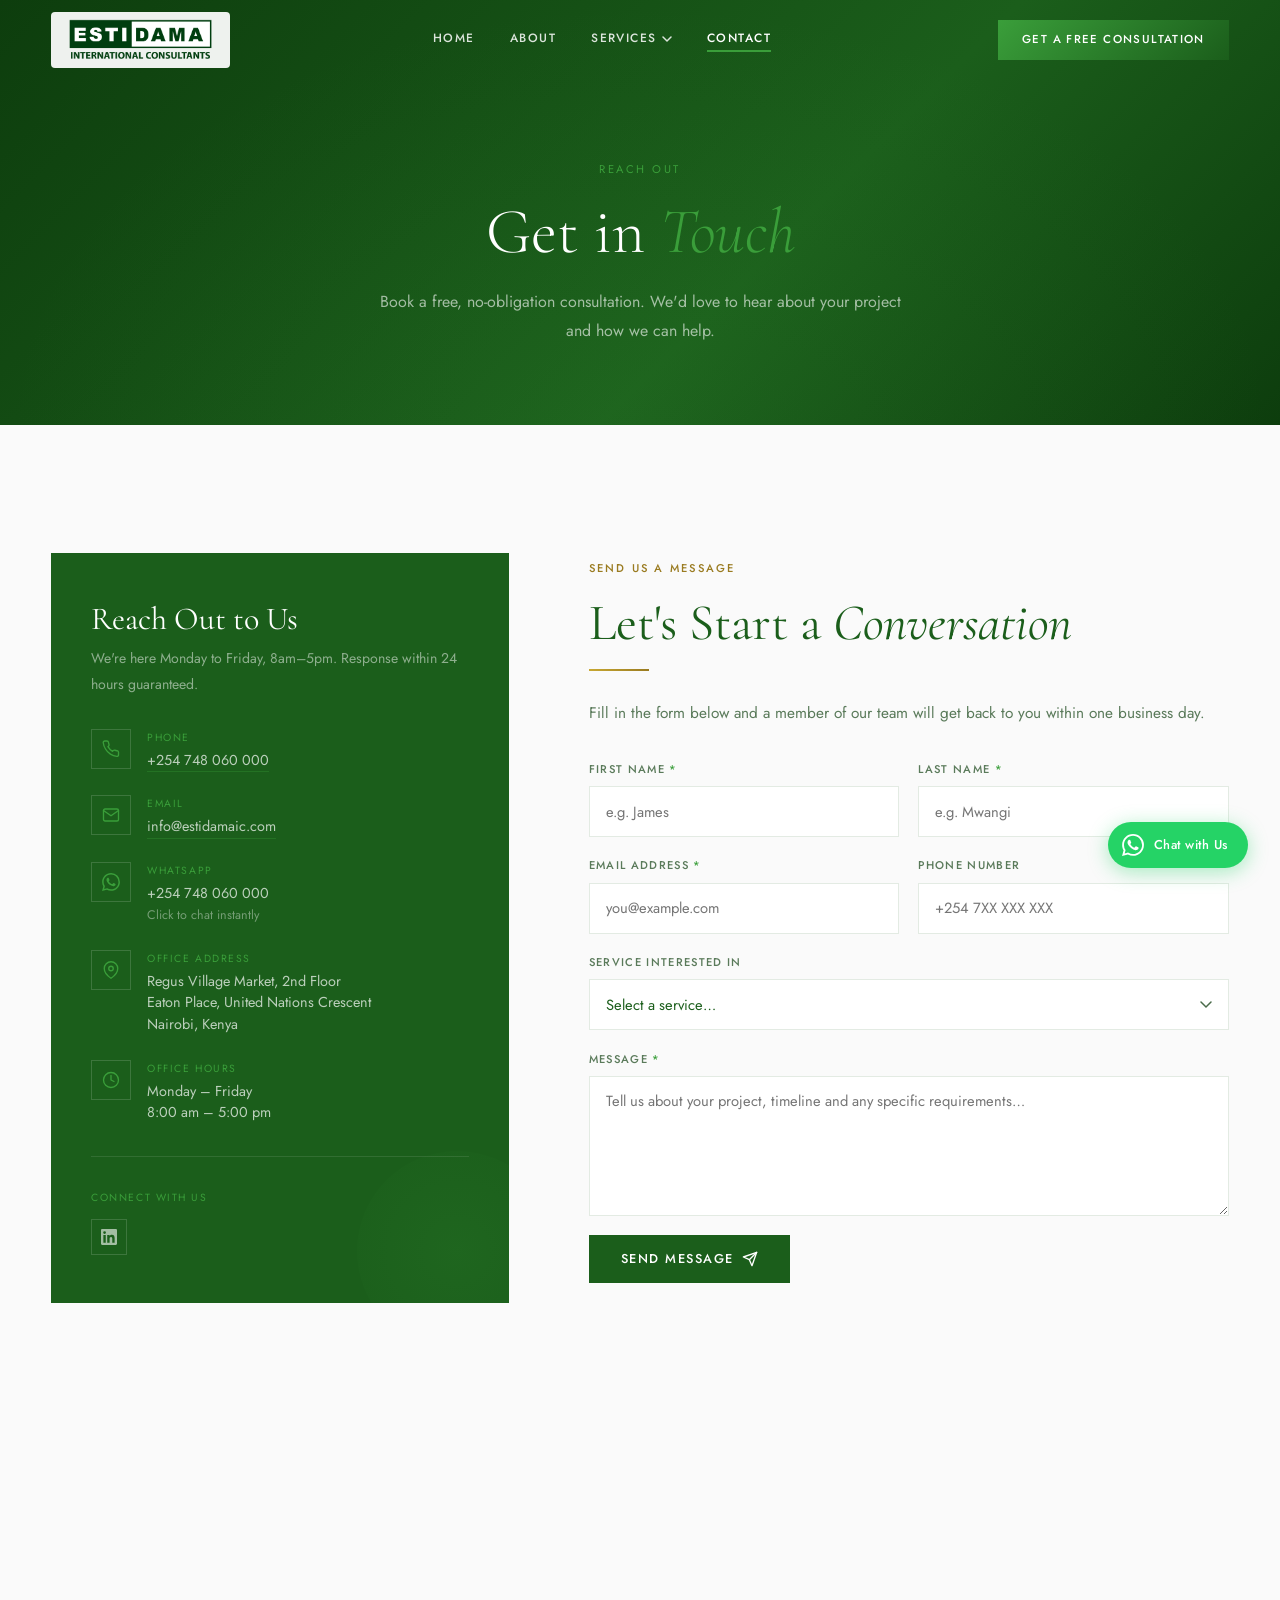
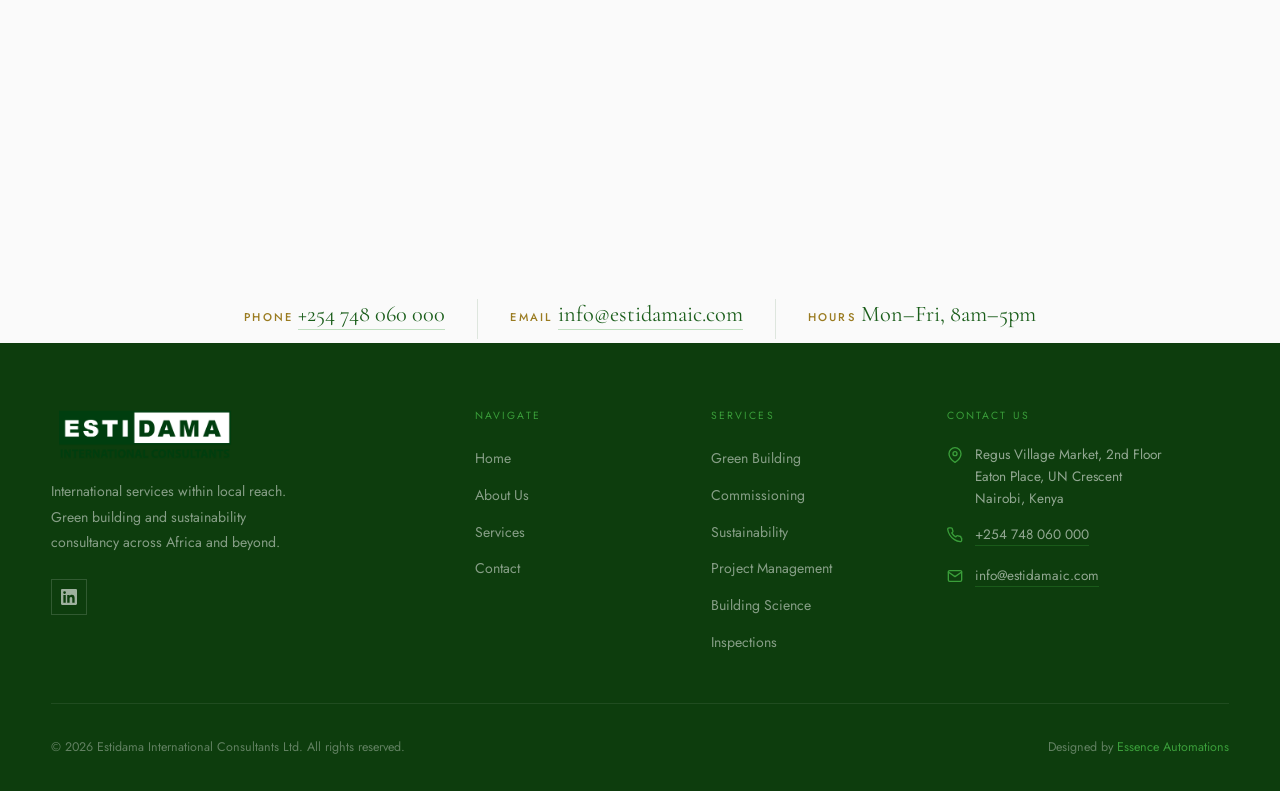
<file: contact.html>
<!DOCTYPE html>
<html lang="en">
<head>
  <meta charset="UTF-8" />
  <meta name="viewport" content="width=device-width, initial-scale=1.0" />
  <title>Contact Us | Estidama International Consultants — Get a Free Consultation</title>
  <meta name="description" content="Get in touch with Estidama International Consultants. Call, email or visit us at Regus Village Market, Nairobi. Free consultations available." />
  <meta name="author" content="Estidama International Consultants Ltd" />
  <meta name="robots" content="index, follow" />
  <link rel="canonical" href="https://www.estidamaic.com/contact.html" />

  <!-- Open Graph -->
  <meta property="og:type" content="website" />
  <meta property="og:title" content="Contact Estidama International Consultants | Nairobi" />
  <meta property="og:description" content="Book a free consultation. Based at Regus Village Market, Nairobi. Call +254 748 060 000 or email info@estidamaic.com." />
  <meta property="og:image" content="https://estidama.essenceautomations.com/og-image.jpg" />
  <meta property="og:image:width" content="1200" />
  <meta property="og:image:alt" content="Estidama International Consultants — Green Building &amp; Sustainability" />
  <meta property="og:image:height" content="630" />
  <meta property="og:url" content="https://www.estidamaic.com/contact.html" />
  <meta property="og:site_name" content="Estidama International Consultants" />
  <meta name="twitter:card" content="summary_large_image" />
  <meta name="twitter:title" content="Contact Estidama International Consultants" />
  <meta name="twitter:description" content="Book a free sustainability consultation. Nairobi-based, globally experienced." />
  <meta name="twitter:image" content="https://estidama.essenceautomations.com/og-image.jpg" />

  <!-- Structured Data -->
  <script type="application/ld+json">
  {
    "@context": "https://schema.org",
    "@type": "ContactPage",
    "name": "Contact Estidama International Consultants",
    "url": "https://www.estidamaic.com/contact.html",
    "mainEntity": {
      "@type": "Organization",
      "name": "Estidama International Consultants Ltd",
      "telephone": "+254748060000",
      "email": "info@estidamaic.com",
      "address": {
        "@type": "PostalAddress",
        "streetAddress": "Regus Village Market, 2nd Floor, Eaton Place, United Nations Crescent",
        "addressLocality": "Nairobi",
        "addressCountry": "KE"
      },
      "openingHoursSpecification": {
        "@type": "OpeningHoursSpecification",
        "dayOfWeek": ["Monday","Tuesday","Wednesday","Thursday","Friday"],
        "opens": "08:00",
        "closes": "17:00"
      }
    }
  }
  </script>

  <link rel="icon" type="image/png" sizes="48x48" href="favicon_estidamaic_com_48x48.png" />
  <link rel="shortcut icon" href="favicon_estidamaic_com_48x48.png" />
  <link rel="stylesheet" href="styles.css" />
  <link rel="preconnect" href="https://fonts.googleapis.com" />
  <link rel="preconnect" href="https://fonts.gstatic.com" crossorigin />
</head>
<body>

  <!-- ══ NAVIGATION ══ -->
  <nav class="nav hero-nav" id="mainNav" aria-label="Main navigation">
    <div class="nav__inner">
      <a href="index.html" class="nav__logo" aria-label="Estidama International Consultants Home">
        <img src="LOGO.png" alt="Estidama International Consultants" class="nav__logo-img" loading="eager">
      </a>
      <ul class="nav__links" role="list">
        <li><a href="index.html"    class="nav__link">Home</a></li>
        <li><a href="about.html"    class="nav__link">About</a></li>
        <li class="nav__item nav__item--has-dropdown">
          <a href="services.html" class="nav__link">Services <svg width="10" height="6" viewBox="0 0 10 6" fill="none"><path d="M1 1l4 4 4-4" stroke="currentColor" stroke-width="1.5" stroke-linecap="round" stroke-linejoin="round"/></svg></a>
          <ul class="nav__dropdown">
            <li><a href="services.html#green-building"     class="nav__dropdown-link">Green Building Certification</a></li>
            <li><a href="services.html#commissioning"       class="nav__dropdown-link">Commissioning Management</a></li>
            <li><a href="services.html#sustainability"      class="nav__dropdown-link">Sustainability Consulting</a></li>
            <li><a href="services.html#project-management"  class="nav__dropdown-link">Project Management</a></li>
            <li><a href="services.html#building-science"    class="nav__dropdown-link">Building Science Services</a></li>
            <li><a href="services.html#inspections"         class="nav__dropdown-link">Property Inspections</a></li>
          </ul>
        </li>
        <li><a href="contact.html"  class="nav__link active">Contact</a></li>
      </ul>
      <a href="contact.html" class="btn btn--accent nav__cta">Get a Free Consultation</a>
      <button class="nav__toggle" id="navToggle" aria-label="Toggle mobile menu" aria-expanded="false">
        <span></span><span></span><span></span>
      </button>
    </div>
  </nav>

  <!-- Mobile Menu -->
  <div class="nav__mobile" id="mobileMenu" aria-hidden="true">
    <ul role="list">
      <li><a href="index.html"    class="nav__mobile-link">Home</a></li>
      <li><a href="about.html"    class="nav__mobile-link">About</a></li>
      <li class="nav__mobile-item--has-sub">
        <button class="nav__mobile-link nav__mobile-sub-toggle" aria-expanded="false">
          Services
          <svg width="10" height="6" viewBox="0 0 10 6" fill="none"><path d="M1 1l4 4 4-4" stroke="currentColor" stroke-width="1.5" stroke-linecap="round" stroke-linejoin="round"/></svg>
        </button>
        <ul class="nav__mobile-sub">
          <li><a href="services.html#green-building"     class="nav__mobile-sub-link">Green Building Certification</a></li>
          <li><a href="services.html#commissioning"       class="nav__mobile-sub-link">Commissioning Management</a></li>
          <li><a href="services.html#sustainability"      class="nav__mobile-sub-link">Sustainability Consulting</a></li>
          <li><a href="services.html#project-management"  class="nav__mobile-sub-link">Project Management</a></li>
          <li><a href="services.html#building-science"    class="nav__mobile-sub-link">Building Science Services</a></li>
          <li><a href="services.html#inspections"         class="nav__mobile-sub-link">Property Inspections</a></li>
        </ul>
      </li>
      <li><a href="contact.html"  class="nav__mobile-link active">Contact</a></li>
    </ul>
    <a href="contact.html" class="btn btn--accent nav__mobile-cta">Get a Free Consultation</a>
    <div class="nav__mobile-footer">
      <a href="tel:+254748060000">
        <svg width="13" height="13" viewBox="0 0 24 24" fill="none" stroke="currentColor" stroke-width="2" stroke-linecap="round" stroke-linejoin="round"><path d="M22 16.92v3a2 2 0 0 1-2.18 2 19.79 19.79 0 0 1-8.63-3.07A19.5 19.5 0 0 1 4.15 12a19.79 19.79 0 0 1-3.07-8.67A2 2 0 0 1 3.06 1.2h3a2 2 0 0 1 2 1.72 12.84 12.84 0 0 0 .7 2.81 2 2 0 0 1-.45 2.11L7.09 8.91a16 16 0 0 0 6 6l1.27-1.27a2 2 0 0 1 2.11-.45 12.84 12.84 0 0 0 2.81.7A2 2 0 0 1 21 16l.92.92z"/></svg>
        +254 748 060 000
      </a>
      <a href="mailto:info@estidamaic.com">
        <svg width="13" height="13" viewBox="0 0 24 24" fill="none" stroke="currentColor" stroke-width="2" stroke-linecap="round" stroke-linejoin="round"><path d="M4 4h16c1.1 0 2 .9 2 2v12c0 1.1-.9 2-2 2H4c-1.1 0-2-.9-2-2V6c0-1.1.9-2 2-2z"/><polyline points="22,6 12,13 2,6"/></svg>
        info@estidamaic.com
      </a>
    </div>
  </div>

  <main>

    <!-- ══ PAGE HERO ══ -->
    <section class="page-hero" aria-label="Contact page hero">
      <div class="container">
        <div class="page-hero__inner">
          <span class="page-hero__label">Reach Out</span>
          <h1 class="page-hero__title">Get in <em>Touch</em></h1>
          <p class="page-hero__sub">Book a free, no-obligation consultation. We'd love to hear about your project and how we can help.</p>
        </div>
      </div>
    </section>

    <!-- ══ CONTACT GRID ══ -->
    <section class="section" aria-label="Contact information and form">
      <div class="container">
        <div class="contact-grid">

          <!-- Info Card -->
          <div class="contact-info-card reveal-left">
            <h2 class="contact-info-card__title">Reach Out to Us</h2>
            <p class="contact-info-card__sub">We're here Monday to Friday, 8am–5pm. Response within 24 hours guaranteed.</p>

            <div class="contact-info-item">
              <div class="contact-info-item__icon" aria-hidden="true">
                <svg width="18" height="18" viewBox="0 0 24 24" fill="none" stroke="currentColor" stroke-width="1.8" stroke-linecap="round" stroke-linejoin="round"><path d="M22 16.92v3a2 2 0 0 1-2.18 2 19.79 19.79 0 0 1-8.63-3.07A19.5 19.5 0 0 1 4.69 12a19.79 19.79 0 0 1-3.07-8.67A2 2 0 0 1 3.6 1.27h3a2 2 0 0 1 2 1.72c.127.96.361 1.903.7 2.81a2 2 0 0 1-.45 2.11L7.91 8.91a16 16 0 0 0 6.15 6.15l.95-.95a2 2 0 0 1 2.11-.45c.907.339 1.85.573 2.81.7A2 2 0 0 1 22 16.92z"/></svg>
              </div>
              <div>
                <div class="contact-info-item__label">Phone</div>
                <div class="contact-info-item__text">
                  <a href="tel:+254748060000">+254 748 060 000</a>
                </div>
              </div>
            </div>

            <div class="contact-info-item">
              <div class="contact-info-item__icon" aria-hidden="true">
                <svg width="18" height="18" viewBox="0 0 24 24" fill="none" stroke="currentColor" stroke-width="1.8" stroke-linecap="round" stroke-linejoin="round"><path d="M4 4h16c1.1 0 2 .9 2 2v12c0 1.1-.9 2-2 2H4c-1.1 0-2-.9-2-2V6c0-1.1.9-2 2-2z"/><polyline points="22,6 12,13 2,6"/></svg>
              </div>
              <div>
                <div class="contact-info-item__label">Email</div>
                <div class="contact-info-item__text">
                  <a href="mailto:info@estidamaic.com">info@estidamaic.com</a>
                </div>
              </div>
            </div>

            <div class="contact-info-item">
              <div class="contact-info-item__icon" aria-hidden="true">
                <svg width="18" height="18" viewBox="0 0 24 24" fill="currentColor"><path d="M17.472 14.382c-.297-.149-1.758-.867-2.03-.967-.273-.099-.471-.148-.67.15-.197.297-.767.966-.94 1.164-.173.199-.347.223-.644.075-.297-.15-1.255-.463-2.39-1.475-.883-.788-1.48-1.761-1.653-2.059-.173-.297-.018-.458.13-.606.134-.133.298-.347.446-.52.149-.174.198-.298.298-.497.099-.198.05-.371-.025-.52-.075-.149-.669-1.612-.916-2.207-.242-.579-.487-.5-.669-.51-.173-.008-.371-.01-.57-.01-.198 0-.52.074-.792.372-.272.297-1.04 1.016-1.04 2.479 0 1.462 1.065 2.875 1.213 3.074.149.198 2.096 3.2 5.077 4.487.709.306 1.262.489 1.694.625.712.227 1.36.195 1.871.118.571-.085 1.758-.719 2.006-1.413.248-.694.248-1.289.173-1.413-.074-.124-.272-.198-.57-.347m-5.421 7.403h-.004a9.87 9.87 0 0 1-5.031-1.378l-.361-.214-3.741.982.998-3.648-.235-.374a9.86 9.86 0 0 1-1.51-5.26c.001-5.45 4.436-9.884 9.888-9.884 2.64 0 5.122 1.03 6.988 2.898a9.825 9.825 0 0 1 2.893 6.994c-.003 5.45-4.437 9.884-9.885 9.884m8.413-18.297A11.815 11.815 0 0 0 12.05 0C5.495 0 .16 5.335.157 11.892c0 2.096.547 4.142 1.588 5.945L.057 24l6.305-1.654a11.882 11.882 0 0 0 5.683 1.448h.005c6.554 0 11.89-5.335 11.893-11.893a11.821 11.821 0 0 0-3.48-8.413Z"/></svg>
              </div>
              <div>
                <div class="contact-info-item__label">WhatsApp</div>
                <div class="contact-info-item__text">
                  <a href="https://wa.me/254748060000" target="_blank" rel="noopener noreferrer">+254 748 060 000</a>
                  <br><small style="color:rgba(255,255,255,0.4); font-size:0.78rem;">Click to chat instantly</small>
                </div>
              </div>
            </div>

            <div class="contact-info-item">
              <div class="contact-info-item__icon" aria-hidden="true">
                <svg width="18" height="18" viewBox="0 0 24 24" fill="none" stroke="currentColor" stroke-width="1.8" stroke-linecap="round" stroke-linejoin="round"><path d="M21 10c0 7-9 13-9 13s-9-6-9-13a9 9 0 0 1 18 0z"/><circle cx="12" cy="10" r="3"/></svg>
              </div>
              <div>
                <div class="contact-info-item__label">Office Address</div>
                <div class="contact-info-item__text">Regus Village Market, 2nd Floor<br>Eaton Place, United Nations Crescent<br>Nairobi, Kenya</div>
              </div>
            </div>

            <div class="contact-info-item">
              <div class="contact-info-item__icon" aria-hidden="true">
                <svg width="18" height="18" viewBox="0 0 24 24" fill="none" stroke="currentColor" stroke-width="1.8" stroke-linecap="round" stroke-linejoin="round"><circle cx="12" cy="12" r="10"/><polyline points="12 6 12 12 16 14"/></svg>
              </div>
              <div>
                <div class="contact-info-item__label">Office Hours</div>
                <div class="contact-info-item__text">Monday – Friday<br>8:00 am – 5:00 pm</div>
              </div>
            </div>

            <!-- Social links -->
            <div style="margin-top:2rem; padding-top:2rem; border-top:1px solid rgba(255,255,255,0.1);">
              <div class="contact-info-item__label" style="margin-bottom:0.8rem;">Connect With Us</div>
              <div style="display:flex; gap:0.6rem; flex-wrap:wrap;">
                <a href="https://www.linkedin.com/company/estidama-international-consultants" target="_blank" rel="noopener noreferrer" class="footer__social" aria-label="LinkedIn">
                  <svg width="16" height="16" viewBox="0 0 24 24" fill="currentColor"><path d="M20.447 20.452h-3.554v-5.569c0-1.328-.027-3.037-1.852-3.037-1.853 0-2.136 1.445-2.136 2.939v5.667H9.351V9h3.414v1.561h.046c.477-.9 1.637-1.85 3.37-1.85 3.601 0 4.267 2.37 4.267 5.455v6.286zM5.337 7.433a2.062 2.062 0 01-2.063-2.065 2.064 2.064 0 112.063 2.065zm1.782 13.019H3.555V9h3.564v11.452zM22.225 0H1.771C.792 0 0 .774 0 1.729v20.542C0 23.227.792 24 1.771 24h20.451C23.2 24 24 23.227 24 22.271V1.729C24 .774 23.2 0 22.222 0h.003z"/></svg>
                </a>
              </div>
            </div>
          </div>

          <!-- Contact Form -->
          <div class="reveal-right">
            <span class="section-label">Send Us a Message</span>
            <h2 style="margin-bottom:0.5rem;">Let's Start a <em style="font-style:italic; color:var(--accent-dark);">Conversation</em></h2>
            <span class="gold-rule"></span>
            <p style="margin-bottom:2rem;">Fill in the form below and a member of our team will get back to you within one business day.</p>

            <form class="contact-form" id="contactForm" novalidate>
              <div class="form-row">
                <div class="form-group">
                  <label for="firstName">First Name <span style="color:var(--accent);">*</span></label>
                  <input type="text" id="firstName" name="firstName" placeholder="e.g. James" required autocomplete="given-name" />
                </div>
                <div class="form-group">
                  <label for="lastName">Last Name <span style="color:var(--accent);">*</span></label>
                  <input type="text" id="lastName" name="lastName" placeholder="e.g. Mwangi" required autocomplete="family-name" />
                </div>
              </div>
              <div class="form-row">
                <div class="form-group">
                  <label for="email">Email Address <span style="color:var(--accent);">*</span></label>
                  <input type="email" id="email" name="email" placeholder="you@example.com" required autocomplete="email" />
                </div>
                <div class="form-group">
                  <label for="phone">Phone Number</label>
                  <input type="tel" id="phone" name="phone" placeholder="+254 7XX XXX XXX" autocomplete="tel" />
                </div>
              </div>
              <div class="form-group">
                <label for="service">Service Interested In</label>
                <select id="service" name="service">
                  <option value="" disabled selected>Select a service…</option>
                  <option value="green-building">Green Building Certification</option>
                  <option value="commissioning">Commissioning Management</option>
                  <option value="sustainability">Sustainability Consulting</option>
                  <option value="project-management">Project Management</option>
                  <option value="building-science">Building Science Services</option>
                  <option value="inspections">Property Inspections</option>
                  <option value="other">Other / General Enquiry</option>
                </select>
              </div>
              <div class="form-group">
                <label for="message">Message <span style="color:var(--accent);">*</span></label>
                <textarea id="message" name="message" placeholder="Tell us about your project, timeline and any specific requirements…" required></textarea>
              </div>
              <div class="form-submit">
                <button type="submit" class="btn btn--primary">Send Message
                  <svg width="16" height="16" viewBox="0 0 24 24" fill="none" stroke="currentColor" stroke-width="2" stroke-linecap="round" stroke-linejoin="round" aria-hidden="true"><line x1="22" y1="2" x2="11" y2="13"/><polygon points="22 2 15 22 11 13 2 9 22 2"/></svg>
                </button>
              </div>
            </form>
          </div>

        </div>

        <!-- Map -->
        <div class="map-wrap reveal" aria-label="Office location map">
          <!-- Google Maps embed — Village Market, Nairobi -->
          <iframe
            title="Estidama International Consultants — Regus Village Market, Nairobi"
            src="https://www.google.com/maps/embed?pb=!1m18!1m12!1m3!1d3988.786048591271!2d36.80274!3d-1.228647!2m3!1f0!2f0!3f0!3m2!1i1024!2i768!4f13.1!3m3!1m2!1s0x182f3f3a3fd91d01%3A0x9b7a7e3b6a3e2c6a!2sVillage%20Market%2C%20Nairobi!5e0!3m2!1sen!2ske!4v1700000000000!5m2!1sen!2ske"
            width="100%"
            height="100%"
            style="border:0;"
            allowfullscreen=""
            loading="lazy"
            referrerpolicy="no-referrer-when-downgrade">
          </iframe>
        </div>

      </div>
    </section>

    <!-- ══ QUICK CONTACT STRIP ══ -->
    <section class="certs-strip" aria-label="Quick contact information">
      <div class="container">
        <div style="display:flex; flex-wrap:wrap; gap:2rem; align-items:center; justify-content:center; text-align:center;">
          <div>
            <div class="section-label">Phone</div>
            <a href="tel:+254748060000" style="font-family:var(--font-head); font-size:1.4rem; color:var(--dark);">+254 748 060 000</a>
          </div>
          <div style="width:1px; height:40px; background:var(--border);"></div>
          <div>
            <div class="section-label">Email</div>
            <a href="mailto:info@estidamaic.com" style="font-family:var(--font-head); font-size:1.4rem; color:var(--dark);">info@estidamaic.com</a>
          </div>
          <div style="width:1px; height:40px; background:var(--border);"></div>
          <div>
            <div class="section-label">Hours</div>
            <span style="font-family:var(--font-head); font-size:1.4rem; color:var(--dark);">Mon–Fri, 8am–5pm</span>
          </div>
        </div>
      </div>
    </section>

  </main>

  <!-- ══ FOOTER ══ -->
  <footer class="footer" aria-label="Site footer">
    <div class="container">
      <div class="footer__grid">
        <div>
          <img src="LOGO.png" alt="Estidama International Consultants" class="footer__logo-img" loading="lazy">
          <p class="footer__brand-desc">International services within local reach. Green building and sustainability consultancy across Africa and beyond.</p>
          <div class="footer__socials">
            <a href="https://www.linkedin.com/company/estidama-international-consultants" target="_blank" rel="noopener noreferrer" class="footer__social" aria-label="LinkedIn">
              <svg width="16" height="16" viewBox="0 0 24 24" fill="currentColor"><path d="M20.447 20.452h-3.554v-5.569c0-1.328-.027-3.037-1.852-3.037-1.853 0-2.136 1.445-2.136 2.939v5.667H9.351V9h3.414v1.561h.046c.477-.9 1.637-1.85 3.37-1.85 3.601 0 4.267 2.37 4.267 5.455v6.286zM5.337 7.433a2.062 2.062 0 01-2.063-2.065 2.064 2.064 0 112.063 2.065zm1.782 13.019H3.555V9h3.564v11.452zM22.225 0H1.771C.792 0 0 .774 0 1.729v20.542C0 23.227.792 24 1.771 24h20.451C23.2 24 24 23.227 24 22.271V1.729C24 .774 23.2 0 22.222 0h.003z"/></svg>
            </a>
          </div>
        </div>
        <div>
          <div class="footer__col-title">Navigate</div>
          <ul class="footer__links" role="list">
            <li><a href="index.html"    class="footer__link">Home</a></li>
            <li><a href="about.html"    class="footer__link">About Us</a></li>
            <li><a href="services.html" class="footer__link">Services</a></li>
            <li><a href="contact.html"  class="footer__link">Contact</a></li>
          </ul>
        </div>
        <div>
          <div class="footer__col-title">Services</div>
          <ul class="footer__links" role="list">
            <li><a href="services.html#green-building"    class="footer__link">Green Building</a></li>
            <li><a href="services.html#commissioning"     class="footer__link">Commissioning</a></li>
            <li><a href="services.html#sustainability"    class="footer__link">Sustainability</a></li>
            <li><a href="services.html#project-management" class="footer__link">Project Management</a></li>
            <li><a href="services.html#building-science"  class="footer__link">Building Science</a></li>
            <li><a href="services.html#inspections"       class="footer__link">Inspections</a></li>
          </ul>
        </div>
        <div>
          <div class="footer__col-title">Contact Us</div>
          <div class="footer__contact-item">
            <span class="footer__contact-icon" aria-hidden="true"><svg width="16" height="16" viewBox="0 0 24 24" fill="none" stroke="currentColor" stroke-width="2" stroke-linecap="round" stroke-linejoin="round"><path d="M21 10c0 7-9 13-9 13S3 17 3 10a9 9 0 0 1 18 0z"/><circle cx="12" cy="10" r="3"/></svg></span>
            <span class="footer__contact-text">Regus Village Market, 2nd Floor<br>Eaton Place, UN Crescent<br>Nairobi, Kenya</span>
          </div>
          <div class="footer__contact-item">
            <span class="footer__contact-icon" aria-hidden="true"><svg width="16" height="16" viewBox="0 0 24 24" fill="none" stroke="currentColor" stroke-width="2" stroke-linecap="round" stroke-linejoin="round"><path d="M22 16.92v3a2 2 0 0 1-2.18 2 19.79 19.79 0 0 1-8.63-3.07A19.5 19.5 0 0 1 4.15 12a19.79 19.79 0 0 1-3.07-8.67A2 2 0 0 1 3.06 1.2h3a2 2 0 0 1 2 1.72 12.84 12.84 0 0 0 .7 2.81 2 2 0 0 1-.45 2.11L7.09 8.91a16 16 0 0 0 6 6l1.27-1.27a2 2 0 0 1 2.11-.45 12.84 12.84 0 0 0 2.81.7A2 2 0 0 1 21 16l.92.92z"/></svg></span>
            <span class="footer__contact-text"><a href="tel:+254748060000">+254 748 060 000</a></span>
          </div>
          <div class="footer__contact-item">
            <span class="footer__contact-icon" aria-hidden="true"><svg width="16" height="16" viewBox="0 0 24 24" fill="none" stroke="currentColor" stroke-width="2" stroke-linecap="round" stroke-linejoin="round"><path d="M4 4h16c1.1 0 2 .9 2 2v12c0 1.1-.9 2-2 2H4c-1.1 0-2-.9-2-2V6c0-1.1.9-2 2-2z"/><polyline points="22,6 12,13 2,6"/></svg></span>
            <span class="footer__contact-text"><a href="mailto:info@estidamaic.com">info@estidamaic.com</a></span>
          </div>
        </div>
      </div>
      <div class="footer__bottom">
        <p class="footer__copy">&copy; <span id="year"></span> Estidama International Consultants Ltd. All rights reserved.</p>
        <p class="footer__credit">Designed by <a href="https://essenceautomations.com/" target="_blank" rel="noopener noreferrer">Essence Automations</a></p>
      </div>
    </div>
  </footer>

  <!-- ══ WHATSAPP FLOAT ══ -->
  <a href="https://wa.me/254748060000" class="whatsapp-float" target="_blank" rel="noopener noreferrer" aria-label="Chat with us on WhatsApp">
    <svg viewBox="0 0 24 24" fill="currentColor" aria-hidden="true"><path d="M17.472 14.382c-.297-.149-1.758-.867-2.03-.967-.273-.099-.471-.148-.67.15-.197.297-.767.966-.94 1.164-.173.199-.347.223-.644.075-.297-.15-1.255-.463-2.39-1.475-.883-.788-1.48-1.761-1.653-2.059-.173-.297-.018-.458.13-.606.134-.133.298-.347.446-.52.149-.174.198-.298.298-.497.099-.198.05-.371-.025-.52-.075-.149-.669-1.612-.916-2.207-.242-.579-.487-.5-.669-.51-.173-.008-.371-.01-.57-.01-.198 0-.52.074-.792.372-.272.297-1.04 1.016-1.04 2.479 0 1.462 1.065 2.875 1.213 3.074.149.198 2.096 3.2 5.077 4.487.709.306 1.262.489 1.694.625.712.227 1.36.195 1.871.118.571-.085 1.758-.719 2.006-1.413.248-.694.248-1.289.173-1.413-.074-.124-.272-.198-.57-.347m-5.421 7.403h-.004a9.87 9.87 0 01-5.031-1.378l-.361-.214-3.741.982.998-3.648-.235-.374a9.86 9.86 0 01-1.51-5.26c.001-5.45 4.436-9.884 9.888-9.884 2.64 0 5.122 1.03 6.988 2.898a9.825 9.825 0 012.893 6.994c-.003 5.45-4.437 9.884-9.885 9.884m8.413-18.297A11.815 11.815 0 0012.05 0C5.495 0 .16 5.335.157 11.892c0 2.096.547 4.142 1.588 5.945L.057 24l6.305-1.654a11.882 11.882 0 005.683 1.448h.005c6.554 0 11.89-5.335 11.893-11.893a11.821 11.821 0 00-3.48-8.413z"/></svg>
    <span>Chat with Us</span>
  </a>

  <!-- ══ BACK TO TOP ══ -->
  <button class="back-to-top" id="backToTop" aria-label="Back to top">&#8593;</button>

  <!-- ══ SCRIPTS ══ -->
  <script>
    document.getElementById('year').textContent = new Date().getFullYear();

    const nav = document.getElementById('mainNav');
    window.addEventListener('scroll', () => {
      nav.classList.toggle('scrolled', window.scrollY > 60);
    }, { passive: true });

    const toggle = document.getElementById('navToggle');
    const mobileMenu = document.getElementById('mobileMenu');
    toggle.addEventListener('click', () => {
      const isOpen = mobileMenu.classList.toggle('open');
      toggle.classList.toggle('open', isOpen);
      toggle.setAttribute('aria-expanded', isOpen);
      mobileMenu.setAttribute('aria-hidden', !isOpen);
    });

    document.querySelectorAll('.nav__mobile-sub-toggle').forEach(btn => {
      btn.addEventListener('click', () => {
        const sub = btn.nextElementSibling;
        const isOpen = sub.classList.toggle('open');
        btn.setAttribute('aria-expanded', isOpen);
      });
    });

    const btt = document.getElementById('backToTop');
    window.addEventListener('scroll', () => {
      btt.classList.toggle('visible', window.scrollY > 400);
    }, { passive: true });
    btt.addEventListener('click', () => window.scrollTo({ top: 0, behavior: 'smooth' }));

    const observer = new IntersectionObserver((entries) => {
      entries.forEach(entry => {
        if (entry.isIntersecting) entry.target.classList.add('visible');
        else entry.target.classList.remove('visible');
      });
    }, { threshold: 0.12 });
    document.querySelectorAll('.reveal, .reveal-left, .reveal-right, .stagger').forEach(el => observer.observe(el));

    // Basic form submission feedback
    const form = document.getElementById('contactForm');
    if (form) {
      form.addEventListener('submit', (e) => {
        e.preventDefault();
        const btn = form.querySelector('[type="submit"]');
        btn.textContent = 'Message Sent';
        btn.style.background = 'var(--accent)';
        btn.disabled = true;
        setTimeout(() => {
          btn.innerHTML = 'Send Message <svg width="16" height="16" viewBox="0 0 24 24" fill="none" stroke="currentColor" stroke-width="2" stroke-linecap="round" stroke-linejoin="round" aria-hidden="true"><line x1="22" y1="2" x2="11" y2="13"/><polygon points="22 2 15 22 11 13 2 9 22 2"/></svg>';
          btn.style.background = '';
          btn.disabled = false;
          form.reset();
        }, 3000);
      });
    }
  </script>

</body>
</html>
</file>
<file: styles.css>
/* ============================================================
   ESTIDAMA INTERNATIONAL CONSULTANTS — styles.css
   Design System: Professional Green · Sustainable Sophistication
   ============================================================ */

/* ── Google Fonts ── */
@import url('https://fonts.googleapis.com/css2?family=Cormorant+Garamond:ital,wght@0,300;0,400;0,500;0,600;0,700;1,300;1,400;1,500&family=Jost:wght@300;400;500;600&display=swap');

/* ── CSS Variables ── */
:root {
  --bg:           #FAFAFA;
  --dark:         #1B5E1B;
  --accent:       #3A9E3A;
  --accent-dark:  #1B5E1B;
  --gold:         #C8A832;
  --gold-dark:    #9A7B20;
  --surface:      #F2F8F2;
  --border:       rgba(27,94,27,0.12);
  --muted:        #5A7A5A;
  --white:        #FFFFFF;

  --font-head: 'Cormorant Garamond', Georgia, serif;
  --font-body: 'Jost', system-ui, sans-serif;

  --ease: cubic-bezier(0.25, 0.46, 0.45, 0.94);
  --ease-bounce: cubic-bezier(0.34, 1.56, 0.64, 1);

  --nav-h: 80px;
  --section-gap: clamp(80px, 10vw, 140px);
}

/* ── Reset & Base ── */
*, *::before, *::after { box-sizing: border-box; margin: 0; padding: 0; }

html {
  scroll-behavior: smooth;
  font-size: 16px;
  -webkit-text-size-adjust: 100%;
  overflow-x: hidden;
}

body {
  font-family: var(--font-body);
  background: var(--bg);
  color: var(--dark);
  line-height: 1.7;
  overflow-x: hidden;
  max-width: 100vw;
}

img {
  display: block;
  max-width: 100%;
  height: auto;
}

a {
  color: inherit;
  text-decoration: none;
}

ul { list-style: none; }

/* ── Typography Scale ── */
h1, h2, h3, h4, h5 {
  font-family: var(--font-head);
  font-weight: 400;
  line-height: 1.15;
  color: var(--dark);
}

h1 { font-size: clamp(2.8rem, 6vw, 5.5rem); }
h2 { font-size: clamp(2rem, 4vw, 3.4rem); }
h3 { font-size: clamp(1.4rem, 2.5vw, 2rem); }
h4 { font-size: clamp(1.1rem, 1.8vw, 1.5rem); }

p {
  font-size: clamp(0.95rem, 1.2vw, 1.05rem);
  color: var(--muted);
  line-height: 1.8;
}

/* ── Section Label ── */
.section-label {
  display: inline-block;
  font-family: var(--font-body);
  font-size: 0.7rem;
  font-weight: 500;
  letter-spacing: 0.2em;
  text-transform: uppercase;
  color: var(--gold-dark);
  margin-bottom: 1rem;
}

/* ── Green Divider (replaces gold-rule) ── */
.gold-rule {
  display: block;
  width: 60px;
  height: 2px;
  background: linear-gradient(90deg, var(--gold), var(--gold-dark));
  margin: 1rem 0 1.8rem;
}
.gold-rule.center {
  margin-left: auto;
  margin-right: auto;
}

/* ── Container ── */
.container {
  width: 92%;
  max-width: 1280px;
  margin: 0 auto;
}

/* ── Section Spacing ── */
.section { padding: var(--section-gap) 0; }
.section--surface { background: var(--surface); }

/* ── Buttons ── */
.btn {
  display: inline-flex;
  align-items: center;
  gap: 0.5rem;
  font-family: var(--font-body);
  font-size: 0.8rem;
  font-weight: 500;
  letter-spacing: 0.12em;
  text-transform: uppercase;
  padding: 0.9rem 2rem;
  border: none;
  cursor: pointer;
  transition: all 0.3s var(--ease);
  position: relative;
  overflow: hidden;
}

.btn--primary {
  background: var(--dark);
  color: var(--white);
}
.btn--primary::after {
  content: '';
  position: absolute;
  inset: 0;
  background: linear-gradient(135deg, transparent 0%, rgba(58,158,58,0.15) 50%, transparent 100%);
  transform: translateX(-100%);
  transition: transform 0.6s var(--ease);
}
.btn--primary:hover::after { transform: translateX(100%); }
.btn--primary:hover { background: var(--accent-dark); }

.btn--outline {
  background: transparent;
  color: var(--dark);
  border: 1.5px solid var(--dark);
}
.btn--outline:hover {
  background: var(--dark);
  color: var(--white);
}

.btn--accent {
  background: linear-gradient(135deg, var(--accent), var(--accent-dark));
  color: var(--white);
}
.btn--accent:hover {
  background: linear-gradient(135deg, var(--accent-dark), #0D3D0D);
  transform: translateY(-2px);
  box-shadow: 0 8px 24px rgba(27,94,27,0.35);
}

.btn--ghost {
  background: transparent;
  color: var(--white);
  border: 1.5px solid rgba(255,255,255,0.6);
}
.btn--ghost:hover {
  background: rgba(255,255,255,0.12);
  border-color: var(--white);
}

/* ── Nav ── */
.nav {
  position: fixed;
  top: 0; left: 0; right: 0;
  z-index: 1000;
  height: var(--nav-h);
  display: flex;
  align-items: center;
  transition: background 0.4s var(--ease), box-shadow 0.4s var(--ease);
}

.nav.scrolled {
  background: rgba(245,250,245,0.97);
  backdrop-filter: blur(12px);
  -webkit-backdrop-filter: blur(12px);
  box-shadow: 0 1px 0 var(--border);
}

.nav__inner {
  width: 92%;
  max-width: 1280px;
  margin: 0 auto;
  display: flex;
  align-items: center;
  justify-content: space-between;
}

.nav__logo {
  display: flex;
  align-items: center;
  line-height: 1;
  border-radius: 4px;
  transition: background 0.4s var(--ease), padding 0.4s var(--ease);
}
.nav.hero-nav .nav__logo {
  background: rgba(255,255,255,0.93);
  padding: 5px 12px;
  border-radius: 4px;
}
.nav.scrolled .nav__logo {
  background: transparent;
  padding: 0;
}
.nav__logo-img {
  height: 46px;
  width: auto;
  object-fit: contain;
  display: block;
  border-radius: 4px;
}

.nav__links {
  display: flex;
  align-items: baseline;
  justify-content: center;
  gap: 2.2rem;
  flex: 1;
}
.nav__links > li {
  display: flex;
  align-items: baseline;
}
.nav__link {
  font-size: 0.75rem;
  font-weight: 500;
  letter-spacing: 0.12em;
  text-transform: uppercase;
  color: var(--dark);
  position: relative;
  padding-bottom: 3px;
  transition: color 0.3s;
}
.nav__link::after {
  content: '';
  position: absolute;
  bottom: 0; left: 0;
  width: 0; height: 1.5px;
  background: var(--accent);
  transition: width 0.3s var(--ease);
}
.nav__link:hover::after,
.nav__link.active::after { width: 100%; }
.nav__link.active { color: var(--accent-dark); }

.nav.hero-nav .nav__link { color: rgba(255,255,255,0.85); }
.nav.hero-nav .nav__link:hover,
.nav.hero-nav .nav__link.active { color: var(--white); }
.nav.hero-nav .nav__link::after { background: var(--accent); }
.nav.scrolled .nav__link { color: var(--dark); }

/* ── Dropdown ── */
.nav__item { position: relative; }
.nav__item--has-dropdown > .nav__link { display: flex; align-items: baseline; gap: 5px; }
.nav__item--has-dropdown > .nav__link svg { transition: transform 0.3s var(--ease); flex-shrink: 0; }
.nav__item--has-dropdown:hover > .nav__link svg { transform: rotate(180deg); }

.nav__dropdown {
  position: absolute;
  top: 100%;
  left: 50%;
  padding-top: 14px;
  transform: translateX(-50%) translateY(-6px);
  background: var(--white);
  border-top: 2px solid var(--accent);
  box-shadow: 0 16px 48px rgba(27,94,27,0.14);
  min-width: 220px;
  border-radius: 0 0 8px 8px;
  padding: 0.5rem 0;
  opacity: 0;
  pointer-events: none;
  transition: opacity 0.25s var(--ease), transform 0.25s var(--ease);
  z-index: 200;
}
.nav__item--has-dropdown:hover .nav__dropdown {
  opacity: 1;
  pointer-events: all;
  transform: translateX(-50%) translateY(0);
}
.nav__dropdown-link {
  display: flex;
  align-items: center;
  gap: 0.6rem;
  padding: 0.6rem 1.4rem;
  font-size: 0.75rem;
  font-weight: 500;
  letter-spacing: 0.06em;
  text-transform: uppercase;
  color: var(--dark);
  transition: color 0.2s, background 0.2s, padding-left 0.2s;
  white-space: nowrap;
}
.nav__dropdown-link::before {
  content: '';
  width: 4px; height: 4px;
  background: var(--accent);
  border-radius: 50%;
  flex-shrink: 0;
  opacity: 0;
  transition: opacity 0.2s;
}
.nav__dropdown-link:hover {
  color: var(--accent-dark);
  background: var(--surface);
  padding-left: 1.8rem;
}
.nav__dropdown-link:hover::before { opacity: 1; }

.nav__cta {
  margin-left: 1.5rem;
  padding: 0.65rem 1.5rem;
  font-size: 0.72rem;
}

/* ── Mobile Nav ── */
.nav__toggle {
  display: none;
  flex-direction: column;
  justify-content: center;
  gap: 5px;
  cursor: pointer;
  padding: 4px;
  background: none;
  border: none;
}
.nav__toggle span {
  display: block;
  width: 24px;
  height: 1.5px;
  background: var(--dark);
  transition: all 0.3s var(--ease);
}
.nav.hero-nav .nav__toggle span { background: var(--white); }
.nav.scrolled .nav__toggle span { background: var(--dark); }

.nav__toggle.open span:nth-child(1) { transform: translateY(6.5px) rotate(45deg); }
.nav__toggle.open span:nth-child(2) { opacity: 0; transform: scaleX(0); }
.nav__toggle.open span:nth-child(3) { transform: translateY(-6.5px) rotate(-45deg); }

.nav__mobile {
  visibility: hidden;
  position: fixed;
  top: var(--nav-h);
  left: 0; right: 0; bottom: 0;
  background: linear-gradient(160deg, #1B5E1B 0%, #0D3D0D 100%);
  padding: 2.5rem 8% 3rem;
  z-index: 999;
  transform: translateY(-12px);
  opacity: 0;
  transition: opacity 0.35s var(--ease), transform 0.35s var(--ease), visibility 0s linear 0.35s;
  pointer-events: none;
  overflow-y: auto;
}
.nav__mobile::before {
  content: '';
  position: absolute;
  top: -30%;
  right: -20%;
  width: 420px;
  height: 420px;
  border-radius: 50%;
  background: radial-gradient(circle, rgba(58,158,58,0.08) 0%, transparent 70%);
  pointer-events: none;
}
.nav__mobile.open {
  visibility: visible;
  transform: translateY(0);
  opacity: 1;
  pointer-events: all;
  transition: opacity 0.35s var(--ease), transform 0.35s var(--ease), visibility 0s linear 0s;
}
/* staggered link entrance */
.nav__mobile ul li {
  opacity: 0;
  transform: translateX(-18px);
  transition: opacity 0.3s var(--ease), transform 0.3s var(--ease);
}
.nav__mobile.open ul li:nth-child(1) { opacity: 1; transform: none; transition-delay: 0.05s; }
.nav__mobile.open ul li:nth-child(2) { opacity: 1; transform: none; transition-delay: 0.10s; }
.nav__mobile.open ul li:nth-child(3) { opacity: 1; transform: none; transition-delay: 0.15s; }
.nav__mobile.open ul li:nth-child(4) { opacity: 1; transform: none; transition-delay: 0.20s; }
.nav__mobile.open ul li:nth-child(5) { opacity: 1; transform: none; transition-delay: 0.25s; }
.nav__mobile-link {
  display: flex;
  align-items: center;
  gap: 0.75rem;
  font-size: 1.5rem;
  font-family: var(--font-head);
  font-weight: 600;
  letter-spacing: 0.04em;
  text-transform: uppercase;
  color: rgba(255,255,255,0.75);
  padding: 1rem 0;
  border-bottom: 1px solid rgba(255,255,255,0.08);
  transition: color 0.3s, padding-left 0.3s;
}
.nav__mobile-link::before {
  content: '';
  display: inline-block;
  width: 6px; height: 6px;
  border-radius: 50%;
  background: var(--accent);
  opacity: 0;
  flex-shrink: 0;
  transition: opacity 0.3s;
}
.nav__mobile-link:hover,
.nav__mobile-link.active {
  color: var(--white);
  padding-left: 0.5rem;
}
.nav__mobile-link:hover::before,
.nav__mobile-link.active::before { opacity: 1; }
.nav__mobile-link.active { color: var(--accent); }

/* ── Mobile submenu accordion ── */
.nav__mobile-sub-toggle {
  background: none;
  border: none;
  cursor: pointer;
  width: 100%;
  text-align: left;
  padding: 1rem 0;
  display: flex;
  align-items: center;
  /* gap and ::before from .nav__mobile-link — keeps Services perfectly aligned with other items */
}
.nav__mobile-sub-toggle svg {
  flex-shrink: 0;
  margin-left: auto;
  transition: transform 0.3s var(--ease);
  opacity: 0.5;
}
.nav__mobile-sub-toggle[aria-expanded="true"] svg { transform: rotate(180deg); opacity: 1; }
.nav__mobile-sub {
  max-height: 0;
  overflow: hidden;
  transition: max-height 0.4s var(--ease);
  list-style: none;
  padding: 0;
  margin: 0;
}
.nav__mobile-sub.open { max-height: 500px; }
.nav__mobile-sub-link {
  display: block;
  font-size: 0.85rem;
  font-weight: 400;
  letter-spacing: 0.06em;
  text-transform: uppercase;
  color: rgba(255,255,255,0.5);
  padding: 0.55rem 0 0.55rem 1.2rem;
  border-left: 2px solid rgba(58,158,58,0.25);
  margin: 0.2rem 0;
  transition: color 0.25s, border-color 0.25s, padding-left 0.25s;
}
.nav__mobile-sub-link:hover {
  color: var(--accent);
  border-left-color: var(--accent);
  padding-left: 1.6rem;
}

.nav__mobile-cta {
  margin-top: 2rem;
  width: 100%;
  justify-content: center;
  opacity: 0;
  transform: translateY(10px);
  transition: opacity 0.3s var(--ease) 0.3s, transform 0.3s var(--ease) 0.3s;
}
.nav__mobile.open .nav__mobile-cta {
  opacity: 1;
  transform: none;
}
/* mobile menu contact strip */
.nav__mobile-footer {
  margin-top: 2.5rem;
  padding-top: 1.5rem;
  border-top: 1px solid rgba(255,255,255,0.1);
  display: flex;
  flex-direction: column;
  align-items: center;
  text-align: center;
  gap: 0.6rem;
  opacity: 0;
  transform: translateY(10px);
  transition: opacity 0.3s var(--ease) 0.35s, transform 0.3s var(--ease) 0.35s;
}
.nav__mobile.open .nav__mobile-footer { opacity: 1; transform: none; }
.nav__mobile-footer a {
  display: inline-flex;
  align-items: center;
  justify-content: center;
  gap: 0.6rem;
  font-size: 0.82rem;
  color: rgba(255,255,255,0.45);
  border-bottom: 1px solid rgba(58,158,58,0.3);
  padding-bottom: 0.15rem;
  transition: color 0.3s, border-color 0.3s;
  width: 100%;
}
.nav__mobile-footer a:hover { color: var(--accent); border-color: var(--accent); }
.nav__mobile-footer svg { flex-shrink: 0; }

/* ── Hero ── */
.hero {
  position: relative;
  height: 100vh;
  min-height: 600px;
  display: flex;
  align-items: center;
  overflow: hidden;
}

/* Slow zoom hero background (Ken Burns effect) */
@keyframes heroZoom {
  0%   { transform: scale(1); }
  100% { transform: scale(1.12); }
}

.hero__bg {
  position: absolute;
  inset: 0;
  background-image: url('hero-building.jpg');
  background-size: cover;
  background-position: center;
  animation: heroZoom 20s ease-out forwards;
}

@media (prefers-reduced-motion: reduce) {
  .hero__bg { animation: none; }
}

/* Dark gradient overlay */
.hero__bg::after {
  content: '';
  position: absolute;
  inset: 0;
  background: linear-gradient(
    135deg,
    rgba(13,50,13,0.88) 0%,
    rgba(13,50,13,0.65) 55%,
    rgba(13,50,13,0.45) 100%
  );
}

.hero__content {
  position: relative;
  z-index: 2;
  width: 92%;
  max-width: 1280px;
  margin: 0 auto;
  padding-top: var(--nav-h);
  text-align: center;
}

.hero__label {
  color: var(--accent);
  font-size: 0.7rem;
  letter-spacing: 0.25em;
  text-transform: uppercase;
  font-weight: 500;
  margin-bottom: 1.2rem;
}

.hero__title {
  color: var(--white);
  font-size: clamp(3rem, 7vw, 6.5rem);
  font-weight: 300;
  max-width: 18ch;
  margin: 0 auto 1.8rem;
  line-height: 1.08;
}
.hero__title em {
  font-style: italic;
  color: var(--accent);
}

.hero__sub {
  font-size: clamp(0.95rem, 1.5vw, 1.1rem);
  color: rgba(255,255,255,0.8);
  max-width: 50ch;
  margin: 0 auto 2.5rem;
  line-height: 1.75;
}

.hero__actions {
  display: flex;
  flex-wrap: wrap;
  gap: 1rem;
  align-items: center;
  justify-content: center;
}

.hero__scroll {
  position: absolute;
  bottom: 2.5rem;
  left: 50%;
  transform: translateX(-50%);
  z-index: 2;
  display: flex;
  flex-direction: column;
  align-items: center;
  gap: 0.5rem;
  color: rgba(255,255,255,0.5);
  font-size: 0.65rem;
  letter-spacing: 0.15em;
  text-transform: uppercase;
}
.hero__scroll-line {
  width: 1px;
  height: 48px;
  background: linear-gradient(to bottom, var(--accent), transparent);
  animation: scrollPulse 2s ease-in-out infinite;
}
@keyframes scrollPulse {
  0%, 100% { opacity: 0.4; transform: scaleY(0.8); }
  50% { opacity: 1; transform: scaleY(1); }
}

/* ── Stats Bar ── */
.stats {
  background: linear-gradient(135deg, #0D3D0D 0%, #1B5E1B 50%, #0D3D0D 100%);
  padding: 0;
  position: relative;
  overflow: hidden;
}
.stats::before {
  content: '';
  position: absolute;
  inset: 0;
  background: radial-gradient(ellipse 60% 100% at 50% 50%, rgba(58,158,58,0.06) 0%, transparent 70%);
  pointer-events: none;
}
.stats::after {
  content: '';
  position: absolute;
  top: 0; left: 0; right: 0;
  height: 3px;
  background: linear-gradient(90deg, transparent, var(--accent), transparent);
}
.stats__inner {
  display: grid;
  grid-template-columns: repeat(4, 1fr);
  position: relative;
  z-index: 1;
}
.stats__item {
  padding: 3rem 2rem 2.8rem;
  text-align: center;
  border-right: 1px solid rgba(255,255,255,0.07);
  transition: background 0.4s, transform 0.4s var(--ease);
  position: relative;
}
.stats__item::before {
  content: '';
  position: absolute;
  bottom: 0; left: 50%;
  transform: translateX(-50%) scaleX(0);
  width: 40px; height: 2px;
  background: var(--accent);
  transition: transform 0.4s var(--ease);
}
.stats__item:last-child { border-right: none; }
.stats__item:hover { background: rgba(58,158,58,0.06); }
.stats__item:hover::before { transform: translateX(-50%) scaleX(1); }
.stats__icon {
  display: flex;
  align-items: center;
  justify-content: center;
  width: 44px; height: 44px;
  border-radius: 50%;
  background: rgba(58,158,58,0.12);
  border: 1px solid rgba(58,158,58,0.25);
  margin: 0 auto 1.2rem;
  color: var(--accent);
  transition: background 0.3s, border-color 0.3s;
}
.stats__item:hover .stats__icon {
  background: rgba(58,158,58,0.2);
  border-color: rgba(58,158,58,0.5);
}
.stats__num {
  font-family: var(--font-head);
  font-size: clamp(2.2rem, 3.5vw, 3.2rem);
  font-weight: 400;
  color: var(--accent);
  line-height: 1;
  margin-bottom: 0.6rem;
  letter-spacing: -0.01em;
}
.stats__label {
  font-size: 0.68rem;
  letter-spacing: 0.18em;
  text-transform: uppercase;
  color: rgba(255,255,255,0.45);
  line-height: 1.4;
}

/* ── Stat Card (Impact metrics) ── */
.stat-card {
  background: var(--white);
  border: 1px solid var(--border);
  padding: 2rem 1.5rem;
  text-align: center;
  position: relative;
  overflow: hidden;
  transition: all 0.4s var(--ease);
}
.stat-card::before {
  content: '';
  position: absolute;
  top: 0; left: 0;
  width: 100%; height: 3px;
  background: linear-gradient(90deg, var(--accent), var(--accent-dark));
  transform: scaleX(0);
  transition: transform 0.4s var(--ease);
}
.stat-card:hover::before { transform: scaleX(1); }
.stat-card:hover {
  transform: translateY(-4px);
  box-shadow: 0 20px 60px rgba(27,94,27,0.10);
}
.stat-card__num {
  font-family: var(--font-head);
  font-size: clamp(2.5rem, 4vw, 3.8rem);
  font-weight: 400;
  color: var(--dark);
  line-height: 1;
  margin-bottom: 0.5rem;
}
.stat-card__label {
  font-size: 0.78rem;
  letter-spacing: 0.1em;
  text-transform: uppercase;
  color: var(--muted);
  line-height: 1.5;
}

/* ── Section Header ── */
.section-head { margin-bottom: 3.5rem; }
.section-head.center { text-align: center; }
.section-head.center .gold-rule { margin-left: auto; margin-right: auto; }

/* ── Services Grid ── */
.services-grid {
  display: grid;
  grid-template-columns: repeat(3, 1fr);
  gap: 2px;
}

.service-card {
  position: relative;
  background: var(--white);
  padding: 2.5rem 2rem 2rem;
  border: 1px solid var(--border);
  overflow: hidden;
  transition: all 0.4s var(--ease);
  cursor: default;
}
.service-card::before {
  content: '';
  position: absolute;
  top: 0; left: 0;
  width: 3px; height: 0;
  background: linear-gradient(to bottom, var(--accent), var(--accent-dark));
  transition: height 0.4s var(--ease);
}
.service-card:hover::before { height: 100%; }
.service-card:hover {
  transform: translateY(-4px);
  box-shadow: 0 20px 60px rgba(27,94,27,0.10);
}

.service-card__num {
  font-family: var(--font-head);
  font-size: 3.5rem;
  font-weight: 300;
  color: rgba(58,158,58,0.2);
  line-height: 1;
  margin-bottom: 1.2rem;
  transition: color 0.4s;
}
.service-card:hover .service-card__num { color: rgba(58,158,58,0.4); }
.service-card__title {
  font-family: var(--font-head);
  font-size: 1.4rem;
  margin-bottom: 0.8rem;
}
.service-card__text {
  font-size: 0.9rem;
  color: var(--muted);
  line-height: 1.75;
}

/* ── Impact Stats Section ── */
.impact-stats {
  background: linear-gradient(135deg, #0D3D0D 0%, #1B5E1B 50%, #0D3D0D 100%);
  padding: 5rem 0;
  position: relative;
  overflow: hidden;
}
.impact-stats::before {
  content: '';
  position: absolute;
  inset: 0;
  background: radial-gradient(ellipse at 50% 50%, rgba(58,158,58,0.08) 0%, transparent 70%);
  pointer-events: none;
}
.impact-stats::after {
  content: '';
  position: absolute;
  top: 0; left: 0; right: 0;
  height: 3px;
  background: linear-gradient(90deg, transparent, var(--accent), transparent);
}
.impact-stats__grid {
  display: grid;
  grid-template-columns: repeat(4, 1fr);
  gap: 2rem;
  position: relative;
  z-index: 1;
}
.impact-stats__item {
  text-align: center;
  padding: 2rem 1rem;
  border: 1px solid rgba(255,255,255,0.08);
  transition: background 0.4s;
}
.impact-stats__item:hover { background: rgba(58,158,58,0.08); }
.impact-stats__num {
  font-family: var(--font-head);
  font-size: clamp(2.5rem, 4vw, 4rem);
  font-weight: 300;
  color: var(--gold);
  line-height: 1;
  margin-bottom: 0.8rem;
}
.impact-stats__label {
  font-size: 0.78rem;
  letter-spacing: 0.14em;
  text-transform: uppercase;
  color: rgba(255,255,255,0.6);
  line-height: 1.5;
}

/* ── Certifications Section ── */
.certs-section {
  background: var(--bg);
  padding: var(--section-gap) 0;
  position: relative;
  overflow: hidden;
}
.certs-grid {
  display: grid;
  grid-template-columns: repeat(3, 1fr);
  gap: 1.5rem;
  position: relative;
  z-index: 1;
}
.cert-card {
  background: var(--white);
  border: 1px solid var(--border);
  border-top: 3px solid var(--gold);
  padding: 2rem 1.5rem;
  transition: all 0.3s var(--ease);
}
.cert-card:hover {
  background: var(--surface);
  transform: translateY(-4px);
  box-shadow: 0 8px 28px rgba(27,94,27,0.10);
}
.cert-card__acronym {
  font-family: var(--font-head);
  font-size: clamp(1.8rem, 2.5vw, 2.4rem);
  font-weight: 600;
  color: var(--gold);
  line-height: 1;
  margin-bottom: 0.5rem;
}
.cert-card__name {
  font-size: 0.82rem;
  font-weight: 500;
  color: var(--dark);
  margin-bottom: 0.3rem;
  line-height: 1.4;
}
.cert-card__org {
  font-size: 0.68rem;
  letter-spacing: 0.1em;
  text-transform: uppercase;
  color: var(--muted);
}

/* ── Credential Logo Grid ── */
.creds-subsection { width: 100%; }
.creds-subtitle {
  font-family: var(--font-body);
  font-size: 0.72rem;
  font-weight: 500;
  letter-spacing: 0.18em;
  text-transform: uppercase;
  color: var(--muted);
  text-align: center;
  margin-bottom: 2.5rem;
  padding-bottom: 0.75rem;
  border-bottom: 1px solid var(--border);
}
.creds-logo-grid {
  display: flex;
  flex-wrap: wrap;
  justify-content: center;
  align-items: flex-start;
  gap: 2rem 3.5rem;
}
.creds-logo-grid--centered {
  justify-content: center;
}
.cred-logo-item {
  display: flex;
  flex-direction: column;
  align-items: center;
  gap: 0.75rem;
  text-align: center;
  max-width: 120px;
}
.cred-logo-item img {
  height: 80px;
  width: auto;
  max-width: 120px;
  object-fit: contain;
  transition: transform 0.3s var(--ease);
}
.cred-logo-item:hover img { transform: scale(1.06); }
.cred-logo-item span {
  font-size: 0.68rem;
  font-weight: 500;
  letter-spacing: 0.08em;
  text-transform: uppercase;
  color: var(--muted);
  line-height: 1.4;
}

/* ── Process Steps ── */
.process-steps {
  display: grid;
  grid-template-columns: repeat(4, 1fr);
  gap: 0;
  position: relative;
}
.process-steps::before {
  content: '';
  position: absolute;
  top: 2.5rem;
  left: 12.5%;
  right: 12.5%;
  height: 1px;
  background: linear-gradient(90deg, var(--accent), var(--accent-dark), var(--accent));
}

.process-step {
  text-align: center;
  padding: 0 1.5rem 2rem;
  position: relative;
  z-index: 1;
}
.process-step__circle {
  width: 48px; height: 48px;
  border-radius: 50%;
  background: var(--dark);
  border: 2px solid var(--accent);
  display: flex;
  align-items: center;
  justify-content: center;
  margin: 0 auto 1.5rem;
  font-family: var(--font-head);
  font-size: 1.1rem;
  color: var(--accent);
  position: relative;
  transition: all 0.3s var(--ease);
}
.process-step:hover .process-step__circle {
  background: var(--accent);
  color: var(--white);
  transform: scale(1.1);
  box-shadow: 0 0 0 8px rgba(58,158,58,0.15);
}
.process-step__title {
  font-family: var(--font-head);
  font-size: 1.2rem;
  margin-bottom: 0.6rem;
}
.process-step__text {
  font-size: 0.85rem;
  color: var(--muted);
}

/* ── CTA Banner ── */
.cta-banner {
  background: var(--surface);
  padding: 5rem 0;
  position: relative;
  overflow: hidden;
  border-top: 1px solid var(--border);
}
.cta-banner::before {
  display: none;
}
.cta-banner__inner {
  position: relative;
  z-index: 1;
  text-align: center;
}
.cta-banner__title {
  color: var(--dark);
  font-size: clamp(2rem, 4vw, 3.5rem);
  margin-bottom: 1rem;
}
.cta-banner__sub {
  color: var(--muted);
  font-size: 1rem;
  max-width: 50ch;
  margin: 0 auto 2.5rem;
}
.cta-banner__actions {
  display: flex;
  flex-wrap: wrap;
  gap: 1rem;
  justify-content: center;
}
.cta-banner .btn--ghost {
  color: var(--dark);
  border-color: rgba(27,94,27,0.45);
}
.cta-banner .btn--ghost:hover {
  background: var(--dark);
  color: var(--white);
  border-color: var(--dark);
}

/* ── Split Grid ── */
.split-grid {
  display: grid;
  grid-template-columns: 1fr 1fr;
  gap: 5rem;
  align-items: center;
}
@media (max-width: 768px) {
  .split-grid {
    grid-template-columns: 1fr;
    gap: 2.5rem;
  }
  .split-grid__media { order: -1; }
}

/* ── Image Placeholder (green gradient) ── */
.img-placeholder {
  width: 100%;
  height: 460px;
  background: linear-gradient(135deg, #1B5E1B 0%, #3A9E3A 40%, #2A7A2A 70%, #0D3D0D 100%);
  position: relative;
  overflow: hidden;
}
.img-placeholder::after {
  content: '';
  position: absolute;
  inset: 0;
  background: radial-gradient(ellipse at 30% 40%, rgba(255,255,255,0.06) 0%, transparent 60%);
}
.img-placeholder--service {
  height: 380px;
}

/* ── About Intro ── */
.about-intro {
  display: grid;
  grid-template-columns: 1fr 1fr;
  gap: 5rem;
  align-items: center;
}
.about-intro__img {
  position: relative;
}
.about-intro__img::after {
  content: '';
  position: absolute;
  bottom: -1.5rem;
  right: -1.5rem;
  width: 60%;
  height: 60%;
  border: 2px solid var(--accent);
  z-index: -1;
}
.about-values {
  display: grid;
  grid-template-columns: repeat(2, 1fr);
  gap: 1.5rem;
  margin-top: 1.5rem;
}
.value-item {
  padding: 1.2rem;
  border-left: 3px solid var(--accent);
  background: var(--surface);
}
.value-item__title {
  font-weight: 600;
  font-size: 0.88rem;
  margin-bottom: 0.3rem;
}
.value-item__text {
  font-size: 0.82rem;
  color: var(--muted);
}

/* ── Mission / Vision ── */
.mv-grid {
  display: grid;
  grid-template-columns: 1fr 1fr;
  gap: 2rem;
  margin-top: 3rem;
}
.mv-card {
  padding: 2.5rem;
  background: var(--white);
  border: 1px solid var(--border);
  border-top: 3px solid var(--accent);
  position: relative;
  overflow: hidden;
  transition: all 0.4s var(--ease);
}
.mv-card:hover {
  transform: translateY(-4px);
  box-shadow: 0 20px 60px rgba(27,94,27,0.08);
}
.mv-card__label {
  font-size: 0.65rem;
  letter-spacing: 0.2em;
  text-transform: uppercase;
  color: var(--accent);
  margin-bottom: 0.8rem;
  font-weight: 600;
}
.mv-card__title {
  font-family: var(--font-head);
  font-size: 1.6rem;
  margin-bottom: 1rem;
  color: var(--dark);
}
.mv-card__text {
  font-size: 0.92rem;
  color: var(--muted);
  line-height: 1.8;
}

/* ── Services Page ── */
.service-detail {
  display: grid;
  grid-template-columns: 1fr 1fr;
  grid-template-rows: auto 1fr;
  gap: 0 4rem;
  padding: 4rem 0;
  border-bottom: 1px solid var(--border);
}
.service-detail:last-child { border-bottom: none; }
.service-detail__img    { grid-column: 1; grid-row: 1 / 3; }
.service-detail__header { grid-column: 2; grid-row: 1; align-self: end; padding-bottom: 1.5rem; }
.service-detail__body   { grid-column: 2; grid-row: 2; align-self: start; }
.service-detail.reverse .service-detail__img    { grid-column: 2; grid-row: 1 / 3; }
.service-detail.reverse .service-detail__header { grid-column: 1; grid-row: 1; }
.service-detail.reverse .service-detail__body   { grid-column: 1; grid-row: 2; }
.service-detail__img {
  overflow: hidden;
  height: 380px;
}
.service-detail__num {
  font-family: var(--font-head);
  font-size: 5rem;
  color: rgba(58,158,58,0.2);
  line-height: 1;
  margin-bottom: 0;
}
.service-detail__title {
  font-family: var(--font-head);
  font-size: clamp(1.6rem, 2.5vw, 2.2rem);
  margin-bottom: 1rem;
  margin-top: -1rem;
}
.service-detail__text {
  color: var(--muted);
  font-size: 0.95rem;
  line-height: 1.85;
  margin-bottom: 1.5rem;
}
.service-detail__list {
  display: flex;
  flex-direction: column;
  gap: 0.5rem;
}
.service-detail__list li {
  display: flex;
  align-items: center;
  gap: 0.6rem;
  font-size: 0.88rem;
  color: var(--muted);
}
.service-detail__list li::before {
  content: '';
  display: block;
  width: 6px; height: 6px;
  border-radius: 50%;
  background: var(--accent);
  flex-shrink: 0;
}

/* ── Contact Page ── */
.contact-grid {
  display: grid;
  grid-template-columns: 5fr 7fr;
  gap: 5rem;
}

.contact-info-card {
  background: var(--dark);
  padding: 3rem 2.5rem;
  position: relative;
  overflow: hidden;
}
.contact-info-card::before {
  content: '';
  position: absolute;
  bottom: -3rem; right: -3rem;
  width: 200px; height: 200px;
  border-radius: 50%;
  background: radial-gradient(circle, rgba(58,158,58,0.12), transparent);
}

.contact-info-card__title {
  color: var(--white);
  font-size: clamp(1.5rem, 2.5vw, 2rem);
  margin-bottom: 0.5rem;
}
.contact-info-card__sub {
  color: rgba(255,255,255,0.5);
  font-size: 0.88rem;
  margin-bottom: 2rem;
}

.contact-info-item {
  display: flex;
  gap: 1rem;
  margin-bottom: 1.5rem;
}
.contact-info-item__icon {
  width: 40px; height: 40px;
  border: 1px solid rgba(255,255,255,0.15);
  display: flex;
  align-items: center;
  justify-content: center;
  color: var(--accent);
  font-size: 1rem;
  flex-shrink: 0;
  transition: all 0.3s;
}
.contact-info-item:hover .contact-info-item__icon {
  background: var(--accent);
  color: var(--white);
  border-color: var(--accent);
}
.contact-info-item__label {
  font-size: 0.65rem;
  letter-spacing: 0.15em;
  text-transform: uppercase;
  color: var(--accent);
  margin-bottom: 0.2rem;
}
.contact-info-item__text {
  font-size: 0.9rem;
  color: rgba(255,255,255,0.7);
  line-height: 1.5;
}
.contact-info-item__text a { color: inherit; transition: color 0.3s; }
.contact-info-item__text a:hover { color: var(--accent); }

/* Contact Form */
.contact-form { display: flex; flex-direction: column; gap: 1.2rem; }

.form-row { display: grid; grid-template-columns: 1fr 1fr; gap: 1.2rem; }

.form-group { display: flex; flex-direction: column; gap: 0.45rem; }
.form-group label {
  font-size: 0.7rem;
  font-weight: 500;
  letter-spacing: 0.12em;
  text-transform: uppercase;
  color: var(--muted);
}
.form-group input,
.form-group select,
.form-group textarea {
  font-family: var(--font-body);
  font-size: 0.92rem;
  color: var(--dark);
  background: var(--white);
  border: 1.5px solid var(--border);
  padding: 0.85rem 1rem;
  transition: border-color 0.3s, box-shadow 0.3s;
  outline: none;
  width: 100%;
  -webkit-appearance: none;
  appearance: none;
}
.form-group select {
  cursor: pointer;
  background-image: url("data:image/svg+xml,%3Csvg xmlns='http://www.w3.org/2000/svg' width='12' height='8' viewBox='0 0 12 8'%3E%3Cpath d='M1 1l5 5 5-5' stroke='%234A6B4A' stroke-width='1.5' fill='none' stroke-linecap='round'/%3E%3C/svg%3E");
  background-repeat: no-repeat;
  background-position: right 1rem center;
  padding-right: 2.5rem;
}
.form-group input:focus,
.form-group select:focus,
.form-group textarea:focus {
  border-color: var(--accent);
  box-shadow: 0 0 0 3px rgba(58,158,58,0.12);
}
.form-group textarea { resize: vertical; min-height: 140px; }

.form-submit { align-self: flex-start; }

/* Map */
.map-wrap {
  margin-top: 4rem;
  height: 400px;
  overflow: hidden;
  border: 1px solid var(--border);
}
.map-wrap iframe {
  width: 100%;
  height: 100%;
  display: block;
  border: none;
  filter: grayscale(20%);
}

/* ── Page Hero (inner pages) ── */
.page-hero {
  padding-top: calc(var(--nav-h) + 80px);
  padding-bottom: 80px;
  background: linear-gradient(135deg, #0D3D0D 0%, #1B5E1B 60%, #0D3D0D 100%);
  position: relative;
  overflow: hidden;
  text-align: center;
}
.page-hero::after {
  content: '';
  position: absolute;
  inset: 0;
  background: radial-gradient(ellipse at 50% 100%, rgba(58,158,58,0.12) 0%, transparent 70%);
}
.page-hero__inner { position: relative; z-index: 1; }
.page-hero__label {
  color: var(--accent);
  font-size: 0.7rem;
  letter-spacing: 0.22em;
  text-transform: uppercase;
  display: block;
  margin-bottom: 1rem;
}
.page-hero__title {
  color: var(--white);
  font-size: clamp(2.5rem, 5vw, 4.5rem);
  font-weight: 300;
}
.page-hero__title em { font-style: italic; color: var(--accent); }
.page-hero__sub {
  color: rgba(255,255,255,0.6);
  font-size: 1rem;
  max-width: 55ch;
  margin: 1.2rem auto 0;
}

/* Breadcrumb */
.breadcrumb {
  display: flex;
  align-items: center;
  gap: 0.5rem;
  font-size: 0.75rem;
  color: rgba(255,255,255,0.4);
  margin-bottom: 1rem;
  justify-content: center;
  letter-spacing: 0.06em;
}
.breadcrumb a { color: rgba(255,255,255,0.5); transition: color 0.3s; }
.breadcrumb a:hover { color: var(--accent); }
.breadcrumb span { color: var(--accent); }

/* ── Footer ── */
.footer {
  background: #0D3D0D;
  color: rgba(255,255,255,0.7);
  padding: 4rem 0 2rem;
}

.footer__grid {
  display: grid;
  grid-template-columns: 2fr 1fr 1fr 1.5fr;
  gap: 3rem;
  padding-bottom: 3rem;
  border-bottom: 1px solid rgba(255,255,255,0.08);
  margin-bottom: 2rem;
}

.footer__logo-img {
  height: 56px;
  width: auto;
  object-fit: contain;
  border-radius: 4px;
  margin-bottom: 1rem;
  display: block;
}
.footer__brand-desc {
  font-size: 0.88rem;
  line-height: 1.8;
  color: rgba(255,255,255,0.5);
  max-width: 30ch;
  margin-bottom: 1.5rem;
}

.footer__socials {
  display: flex;
  gap: 0.75rem;
  flex-wrap: wrap;
}
.footer__social {
  width: 36px; height: 36px;
  border: 1px solid rgba(255,255,255,0.15);
  display: flex;
  align-items: center;
  justify-content: center;
  font-size: 0.85rem;
  color: rgba(255,255,255,0.6);
  transition: all 0.3s;
  text-decoration: none;
}
.footer__social:hover {
  border-color: var(--accent);
  color: var(--accent);
  background: rgba(58,158,58,0.08);
}

.footer__col-title {
  font-family: var(--font-body);
  font-size: 0.65rem;
  letter-spacing: 0.2em;
  text-transform: uppercase;
  color: var(--accent);
  margin-bottom: 1.2rem;
}

.footer__links {
  display: flex;
  flex-direction: column;
  gap: 0.6rem;
}
.footer__link {
  font-size: 0.88rem;
  color: rgba(255,255,255,0.5);
  transition: color 0.3s;
}
.footer__link:hover { color: var(--accent); }

.footer__contact-item {
  display: flex;
  align-items: flex-start;
  gap: 0.75rem;
  margin-bottom: 0.9rem;
}
.footer__contact-icon {
  color: var(--accent);
  font-size: 0.9rem;
  margin-top: 2px;
  flex-shrink: 0;
}
.footer__contact-text {
  font-size: 0.85rem;
  color: rgba(255,255,255,0.55);
  line-height: 1.6;
}

/* ── Global: faint green underline on all tel/mailto links ── */
a[href^="tel:"],
a[href^="mailto:"] {
  border-bottom: 1px solid rgba(58,158,58,0.3);
  padding-bottom: 0.1rem;
  transition: color 0.3s, border-color 0.3s;
}
a[href^="tel:"]:hover,
a[href^="mailto:"]:hover {
  border-color: var(--accent);
  color: var(--accent);
}

.footer__bottom {
  display: flex;
  flex-wrap: wrap;
  align-items: center;
  justify-content: space-between;
  gap: 1rem;
}
.footer__copy {
  font-size: 0.78rem;
  color: rgba(255,255,255,0.35);
}
.footer__credit {
  font-size: 0.78rem;
  color: rgba(255,255,255,0.35);
}
.footer__credit a {
  color: var(--accent);
  transition: color 0.3s;
}
.footer__credit a:hover { color: var(--white); }

/* ── WhatsApp Float ── */
.whatsapp-float {
  position: fixed;
  bottom: 2rem;
  right: 2rem;
  z-index: 900;
  display: flex;
  align-items: center;
  gap: 0.6rem;
  background: #25D366;
  color: var(--white);
  padding: 0.75rem 1.25rem 0.75rem 0.9rem;
  border-radius: 50px;
  font-size: 0.8rem;
  font-weight: 500;
  letter-spacing: 0.04em;
  box-shadow: 0 4px 20px rgba(37,211,102,0.4);
  transition: all 0.3s var(--ease);
  text-decoration: none;
}
.whatsapp-float:hover {
  transform: translateY(-3px) scale(1.03);
  box-shadow: 0 8px 30px rgba(37,211,102,0.5);
}
.whatsapp-float svg { width: 22px; height: 22px; flex-shrink: 0; }

/* ── Back to Top ── */
.back-to-top {
  position: fixed;
  bottom: 2rem;
  right: calc(2rem + 140px);
  z-index: 900;
  width: 44px; height: 44px;
  background: var(--dark);
  border: 1px solid var(--accent);
  color: var(--accent);
  display: flex;
  align-items: center;
  justify-content: center;
  font-size: 1.1rem;
  cursor: pointer;
  opacity: 0;
  transform: translateY(12px);
  transition: all 0.3s var(--ease);
  pointer-events: none;
}
.back-to-top.visible {
  opacity: 1;
  transform: translateY(0);
  pointer-events: all;
}
.back-to-top:hover {
  background: var(--accent);
  color: var(--white);
}

/* ── Scroll Animations ── */
.reveal {
  opacity: 0;
  transform: translateY(32px);
  transition: opacity 0.7s var(--ease), transform 0.7s var(--ease);
}
.reveal.visible {
  opacity: 1;
  transform: translateY(0);
}
.reveal-left {
  opacity: 0;
  transform: translateX(-32px);
  transition: opacity 0.7s var(--ease), transform 0.7s var(--ease);
}
.reveal-left.visible {
  opacity: 1;
  transform: translateX(0);
}
.reveal-right {
  opacity: 0;
  transform: translateX(32px);
  transition: opacity 0.7s var(--ease), transform 0.7s var(--ease);
}
.reveal-right.visible {
  opacity: 1;
  transform: translateX(0);
}

/* Stagger children */
.stagger > * { opacity: 0; transform: translateY(24px); transition: opacity 0.6s var(--ease), transform 0.6s var(--ease); }
.stagger.visible > *:nth-child(1) { opacity: 1; transform: none; transition-delay: 0s; }
.stagger.visible > *:nth-child(2) { opacity: 1; transform: none; transition-delay: 0.1s; }
.stagger.visible > *:nth-child(3) { opacity: 1; transform: none; transition-delay: 0.2s; }
.stagger.visible > *:nth-child(4) { opacity: 1; transform: none; transition-delay: 0.3s; }
.stagger.visible > *:nth-child(5) { opacity: 1; transform: none; transition-delay: 0.4s; }
.stagger.visible > *:nth-child(6) { opacity: 1; transform: none; transition-delay: 0.5s; }
.stagger.visible > *:nth-child(7) { opacity: 1; transform: none; transition-delay: 0.6s; }
.stagger.visible > *:nth-child(8) { opacity: 1; transform: none; transition-delay: 0.7s; }

/* ── Shimmer CTA ── */
.shimmer-wrap {
  position: relative;
  display: inline-block;
}
.shimmer-wrap::before {
  content: '';
  position: absolute;
  top: -2px; right: -2px; bottom: -2px; left: -2px;
  background: linear-gradient(90deg,
    transparent 0%,
    rgba(58,158,58,0.6) 50%,
    transparent 100%
  );
  background-size: 200% 100%;
  animation: shimmer 2.4s linear infinite;
  z-index: -1;
  border-radius: 2px;
}
@keyframes shimmer {
  0%   { background-position: 200% center; }
  100% { background-position: -200% center; }
}

/* ── Responsive ── */
@media (max-width: 1100px) {
  .footer__grid { grid-template-columns: 1fr 1fr; gap: 2rem; }
  .about-intro { grid-template-columns: 1fr; gap: 3rem; }
  .about-intro__img::after { display: none; }
  .service-detail {
    grid-template-columns: 1fr;
    grid-template-rows: auto;
    gap: 1.5rem;
  }
  .service-detail.reverse .service-detail__img,
  .service-detail__img    { grid-column: 1; grid-row: 2; }
  .service-detail.reverse .service-detail__header,
  .service-detail__header { grid-column: 1; grid-row: 1; }
  .service-detail.reverse .service-detail__body,
  .service-detail__body   { grid-column: 1; grid-row: 3; }
  .contact-grid { grid-template-columns: 1fr; }
  .contact-info-card { order: 2; }
  .reveal-right { order: 1; }
  .process-steps { grid-template-columns: repeat(2, 1fr); }
  .process-steps::before { display: none; }
  .impact-stats__grid { grid-template-columns: repeat(2, 1fr); gap: 1.5rem; }
  .certs-grid { grid-template-columns: repeat(2, 1fr); }
  .mv-grid { grid-template-columns: 1fr; }
}

@media (max-width: 900px) {
  .nav__links, .nav__cta { display: none; }
  .nav__toggle { display: flex; }
  .stats__inner { grid-template-columns: repeat(4, 1fr); }
  .stats__item { padding: 1.6rem 0.5rem 1.4rem; border-right: 1px solid rgba(255,255,255,0.07); }
  .stats__item:last-child { border-right: none; }
  .stats__icon { width: 32px; height: 32px; margin-bottom: 0.7rem; }
  .stats__icon svg { width: 14px; height: 14px; }
  .stats__num { font-size: 1.4rem; margin-bottom: 0.3rem; }
  .stats__label { font-size: 0.55rem; letter-spacing: 0.1em; }
}

@media (max-width: 640px) {
  :root { --nav-h: 68px; }
  .stats__inner { grid-template-columns: repeat(2, 1fr); }
  .services-grid { grid-template-columns: 1fr; }
  .certs-grid { grid-template-columns: 1fr; }
  .footer__grid {
    grid-template-columns: 1fr;
    text-align: center;
  }
  .footer__logo-img { margin: 0 auto; }
  .footer__brand-desc { margin-left: auto; margin-right: auto; text-align: center; }
  .footer__bottom { justify-content: center; text-align: center; }
  .footer__socials { justify-content: center; }
  .footer__links { align-items: center; }
  .footer__contact-item { justify-content: center; }
  .process-steps { grid-template-columns: 1fr; }
  .form-row { grid-template-columns: 1fr; }
  .about-values { grid-template-columns: 1fr; }
  .back-to-top { right: calc(2rem + 120px); }
  .whatsapp-float { bottom: 1.25rem; right: 1.25rem; font-size: 0.75rem; padding: 0.65rem 1rem 0.65rem 0.8rem; }
  .impact-stats__grid { grid-template-columns: repeat(2, 1fr); gap: 1rem; }
  .certs-strip__inner { gap: 0.5rem 1rem; }
}

/* ── Service Card Icon ── */
.service-card__icon {
  width: 44px;
  height: 44px;
  margin-bottom: 1.25rem;
  color: var(--accent);
  transition: color 0.3s, transform 0.3s;
}
.service-card:hover .service-card__icon {
  color: var(--accent-dark);
  transform: scale(1.1);
}

/* ── Featured Project ── */
.featured-project {
  display: grid;
  grid-template-columns: 1fr 1fr;
  min-height: 560px;
}
.featured-project__media {
  position: relative;
  overflow: hidden;
}
.featured-project__media img {
  width: 100%;
  height: 100%;
  object-fit: cover;
  display: block;
  transition: transform 0.8s ease;
}
.featured-project:hover .featured-project__media img {
  transform: scale(1.03);
}
.featured-project__content {
  background: #111a11;
  color: var(--white);
  padding: 5rem 4rem;
  display: flex;
  flex-direction: column;
  justify-content: center;
}
.featured-project__sub {
  font-size: 0.72rem;
  letter-spacing: 0.14em;
  text-transform: uppercase;
  color: var(--accent);
  margin: 0.75rem 0 1.5rem;
}
.featured-project__stats {
  display: flex;
  gap: 2.5rem;
  margin: 0.5rem 0;
}
.fp-stat__num {
  font-family: var(--font-head);
  font-size: 2.4rem;
  color: var(--accent);
  line-height: 1;
  display: block;
}
.fp-stat__label {
  font-size: 0.62rem;
  letter-spacing: 0.1em;
  text-transform: uppercase;
  color: rgba(255,255,255,0.45);
  margin-top: 0.35rem;
  display: block;
}
@media (max-width: 900px) {
  .featured-project { grid-template-columns: 1fr; }
  .featured-project__media { height: 320px; }
  .featured-project__content { padding: 3rem 2rem; }
  .featured-project__stats { gap: 1.5rem; }
}

/* ── Testimonial ── */
.testimonial-section {
  background: var(--surface);
  padding: var(--section-gap) 0;
}
.testimonial {
  max-width: 780px;
  margin: 0 auto;
  text-align: center;
  padding: 0 1rem;
}
.testimonial__quote-mark {
  font-family: var(--font-head);
  font-size: 7rem;
  line-height: 0.6;
  color: var(--accent);
  opacity: 0.35;
  display: block;
  margin-bottom: 1.5rem;
}
.testimonial__text {
  font-size: clamp(1.05rem, 2vw, 1.4rem);
  font-style: italic;
  line-height: 1.8;
  color: var(--dark);
  border: none;
  padding: 0;
  margin: 0 0 2.5rem;
}
.testimonial__name {
  font-family: var(--font-head);
  font-size: 1rem;
  letter-spacing: 0.06em;
  color: var(--dark);
}
.testimonial__role {
  font-size: 0.72rem;
  letter-spacing: 0.1em;
  text-transform: uppercase;
  color: var(--muted);
  margin-top: 0.4rem;
}

/* ── Sectors Grid ── */
.sectors-grid {
  display: grid;
  grid-template-columns: repeat(6, 1fr);
  gap: 1rem;
}
.sector-item {
  text-align: center;
  padding: 1.75rem 1rem;
  border: 1px solid var(--border);
  transition: border-color 0.3s, transform 0.3s, background 0.3s;
  cursor: default;
}
.sector-item:hover {
  border-color: var(--accent);
  background: rgba(74,107,74,0.04);
  transform: translateY(-4px);
}
.sector-item__icon {
  width: 38px;
  height: 38px;
  margin: 0 auto 0.85rem;
  color: var(--accent);
}
.sector-item__label {
  font-size: 0.62rem;
  letter-spacing: 0.1em;
  text-transform: uppercase;
  color: var(--muted);
  line-height: 1.5;
}
@media (max-width: 900px) {
  .sectors-grid { grid-template-columns: repeat(3, 1fr); }
}
@media (max-width: 480px) {
  .sectors-grid { grid-template-columns: repeat(2, 1fr); }
}

/* ── Green Building Showcase Grid ── */
.showcase-grid {
  display: grid;
  grid-template-columns: repeat(2, 1fr);
  gap: 1.25rem;
  margin-top: 3rem;
}
.showcase-item {
  position: relative;
  overflow: hidden;
  border-radius: 2px;
}
.showcase-item img {
  width: 100%;
  height: 320px;
  object-fit: cover;
  display: block;
  transition: transform 0.6s ease;
}
.showcase-item:hover img {
  transform: scale(1.05);
}
.showcase-label {
  position: absolute;
  bottom: 0;
  left: 0;
  right: 0;
  background: linear-gradient(to top, rgba(15,30,15,0.82) 0%, transparent 100%);
  color: #fff;
  padding: 2rem 1.25rem 1rem;
  font-size: 0.7rem;
  letter-spacing: 0.12em;
  text-transform: uppercase;
  font-family: var(--font-head);
}
@media (max-width: 640px) {
  .showcase-grid { grid-template-columns: 1fr; }
  .showcase-item img { height: 240px; }
}

/* ── Utility ── */
.text-center { text-align: center; }
.mt-1 { margin-top: 1rem; }
.mt-2 { margin-top: 2rem; }
.mb-0 { margin-bottom: 0; }
.visually-hidden {
  position: absolute;
  width: 1px; height: 1px;
  padding: 0; margin: -1px;
  overflow: hidden;
  clip: rect(0,0,0,0);
  white-space: nowrap;
  border: 0;
}
</file>
